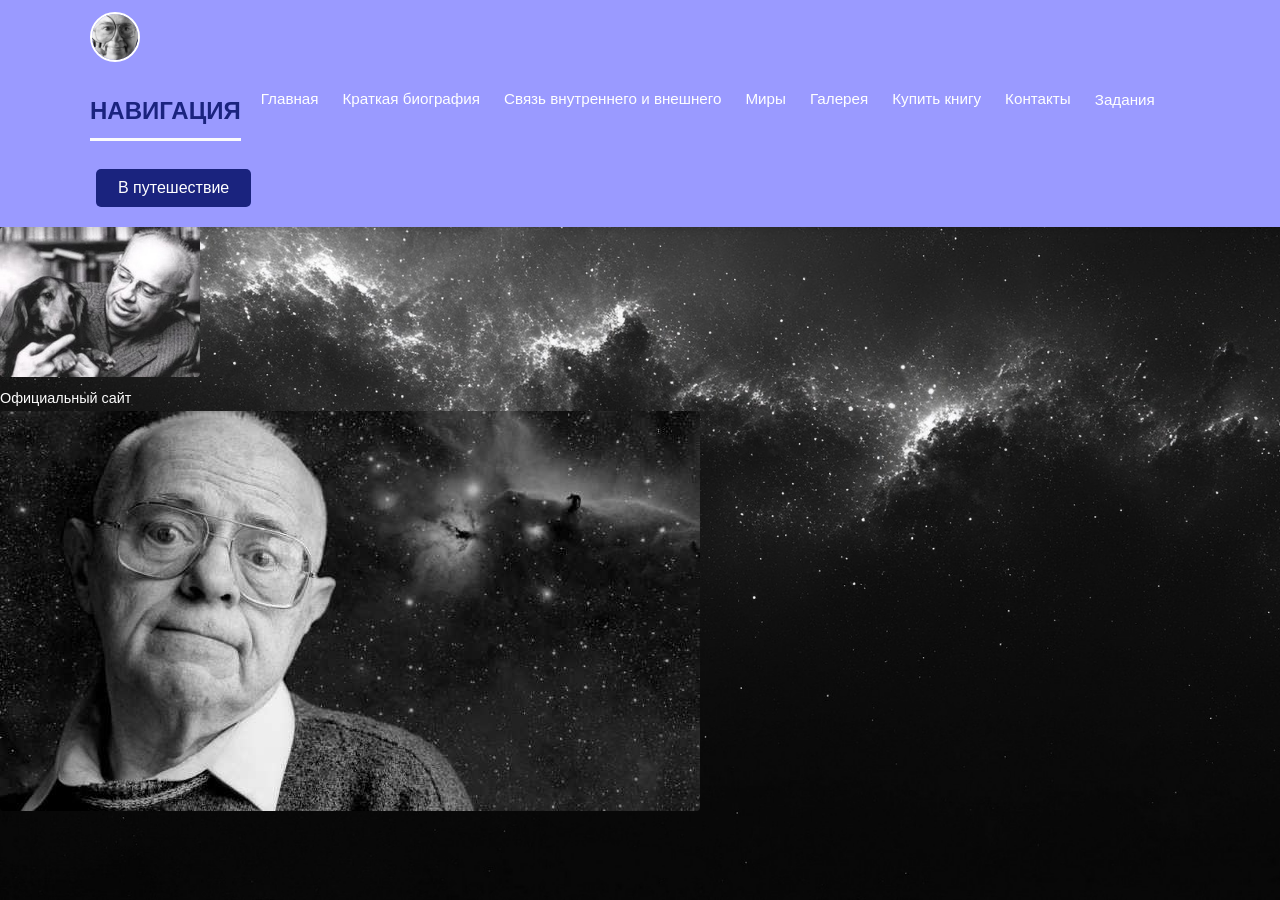
<file: index.html>
<!DOCTYPE html>
<html lang="ru">
<head>
    <meta charset="UTF-8">
    <meta name="author" content="Артамонова Ксюша">
    <meta name="description" content="тестовая часть">
    <meta name="keywords" content="проверка тест">
    <title>Станислав Лем</title>

    <link rel="stylesheet" href="style.css">
    <link rel="shortcut icon" img scr="images/logo.jpg" type="image/jpeg">
    
</head>

<body>

    <header class="header">
        <div class="header__wrapper">
            <nav class="header__nav">
            <a href="index.html" class="logo"><img src="images/logo.jpg" alt="Логотип" width="50"></a>

                <ul class="header__list">
                    <h1>НАВИГАЦИЯ</h1>
                    <li><a class="header__list-link" href="index.html">Главная</a></li>
                    <li><a class="header__list-link" href="biography.html">Краткая биография</a></li>
                    <li><a class="header__list-link" href="connection.html">Связь внутреннего и внешнего</a></li>
                    <li><a class="header__list-link" href="worlds.html">Миры</a></li>
                    <li><a class="header__list-link" href="gallery.html">Галерея</a></li>
                    <li><a class="header__list-link" href="https://www.chitai-gorod.ru/author/lem-stanislav-567281">Купить книгу</a></li>
                    <li><a href="contacts.html">Контакты</a></li>
                    </li><a href="passport.html">Задания</a></li>
                </ul>
                
            
            <button class="header__btn" onclick="location.href='biography.html'">
                В путешествие
            </button>
            </nav>
        </div>
    </header>
    <p>
        <a href="https://lem.pl/" target="_blank" rel="noopener">
            <img src="images/blok.png" alt="Официальный сайт Лема" width="200">
        </a>
        <br><small>Официальный сайт</small>
    </p>
        
<img src="images/cover.jpg" alt="Обложка">

</body>
</html>
</file>
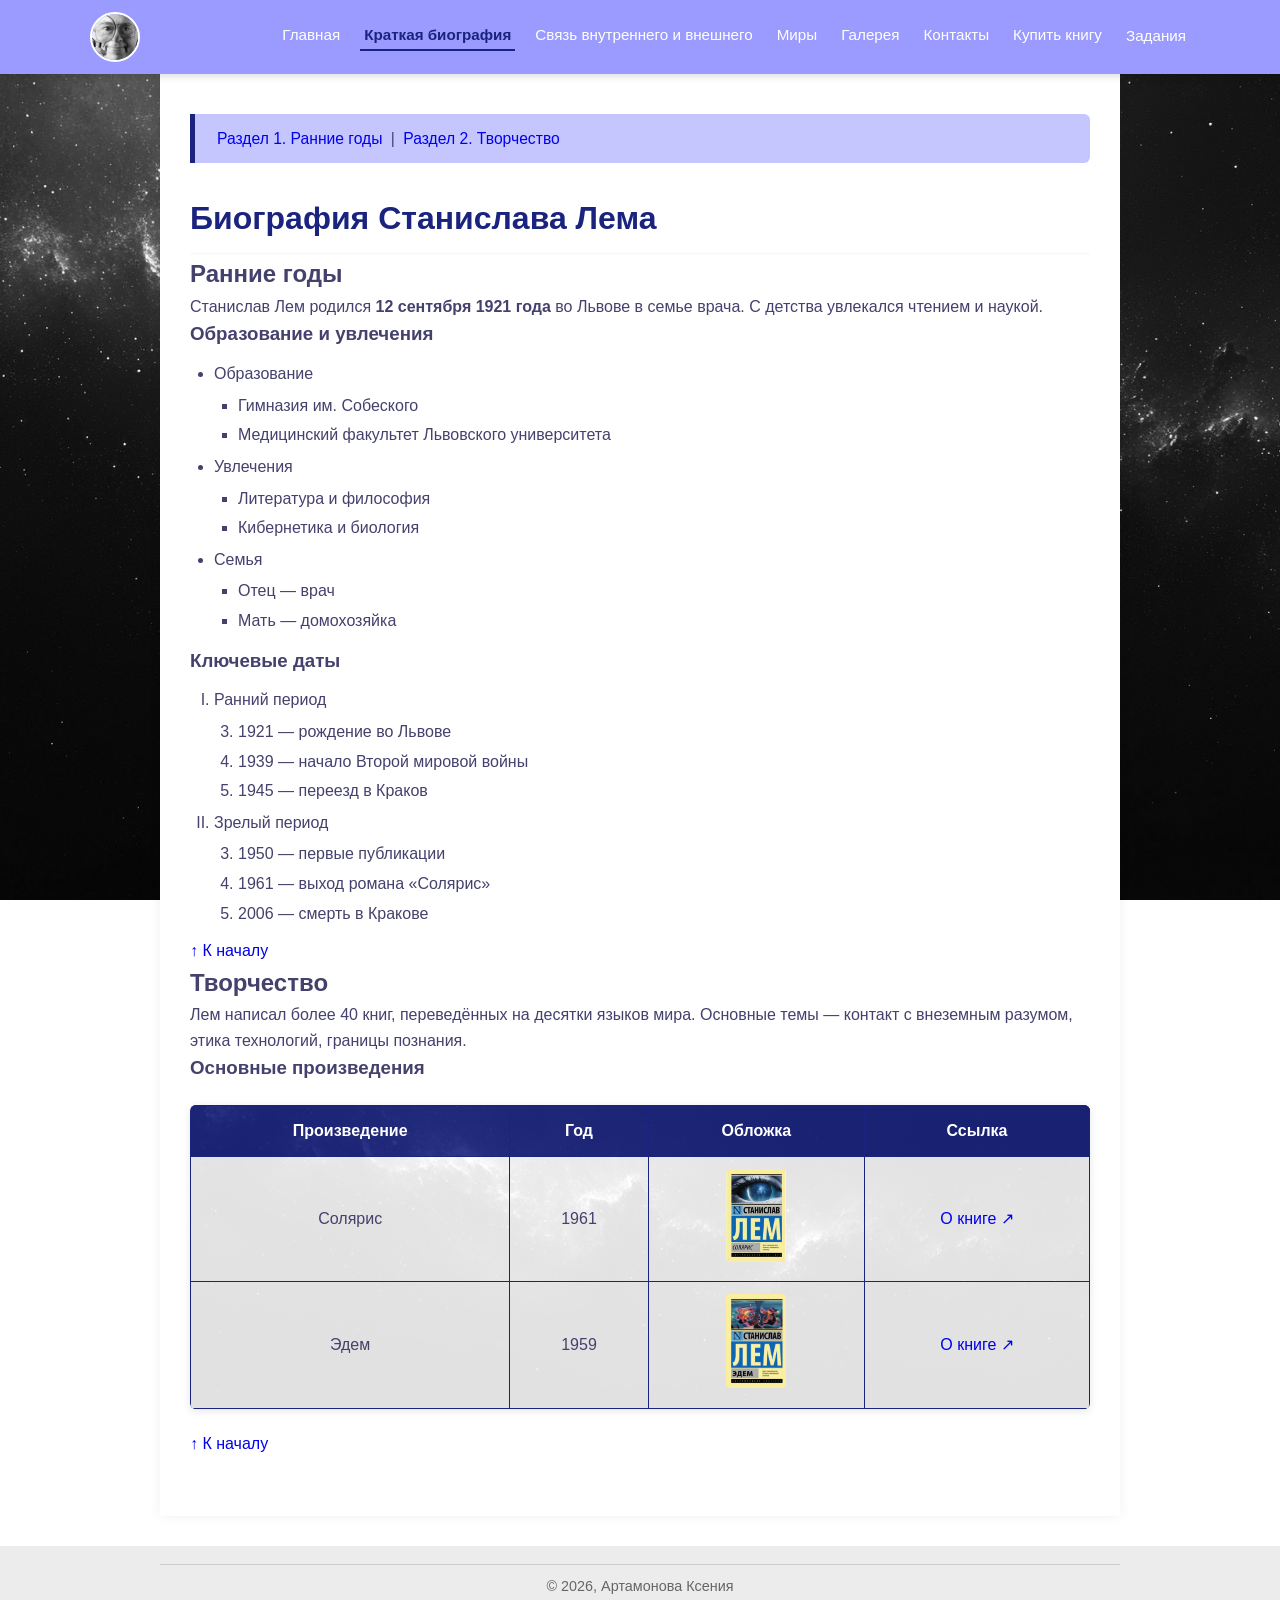
<file: biography.html>
<!DOCTYPE html>
<html lang="ru">
<head>
    <meta charset="UTF-8">
    <title>Краткая биография — Станислав Лем</title>
    <link rel="stylesheet" href="style.css">
</head>
<body>

<header class="header">
    <nav class="header__nav">
        <a href="index.html" class="logo"><img src="images/logo.jpg" alt="Логотип" width="50"></a>
        <ul class="header__list">
            <li><a href="index.html">Главная</a></li>
            <li><a class="active" href="biography.html">Краткая биография</a></li>
            <li><a href="connection.html">Связь внутреннего и внешнего</a></li>
            <li><a href="worlds.html">Миры</a></li>
            <li><a href="gallery.html">Галерея</a></li>
            <li><a href="contacts.html">Контакты</a></li>
            <li><a href="https://www.chitai-gorod.ru/author/lem-stanislav-567281">Купить книгу</a></li>
            </li><a href="passport.html">Задания</a></li>
        </ul>
    </nav>
</header>

<main>
    <nav class="toc">
        <a href="#section1">Раздел 1. Ранние годы</a> |
        <a href="#section2">Раздел 2. Творчество</a>
    </nav>

    <h1 id="top">Биография Станислава Лема</h1>

    <section id="section1">
        <h2>Ранние годы</h2>
        <p>Станислав Лем родился <b>12 сентября 1921 года</b> во Львове
        в семье врача. С детства увлекался чтением и наукой.</p>

        <h3>Образование и увлечения</h3>
        <ul type="disc">
            <li>Образование
                <ul type="square">
                    <li>Гимназия им. Собеского</li>
                    <li>Медицинский факультет Львовского университета</li>
                </ul>
            </li>
            <li>Увлечения
                <ul type="square">
                    <li>Литература и философия</li>
                    <li>Кибернетика и биология</li>
                </ul>
            </li>
            <li>Семья
                <ul type="square">
                    <li>Отец — врач</li>
                    <li>Мать — домохозяйка</li>
                </ul>
            </li>
        </ul>

        <h3>Ключевые даты</h3>
        <ol type="I">
            <li>Ранний период
                <ol type="1" start="3">
                    <li>1921 — рождение во Львове</li>
                    <li>1939 — начало Второй мировой войны</li>
                    <li>1945 — переезд в Краков</li>
                </ol>
            </li>
            <li>Зрелый период
                <ol type="1" start="3">
                    <li>1950 — первые публикации</li>
                    <li>1961 — выход романа «Солярис»</li>
                    <li>2006 — смерть в Кракове</li>
                </ol>
            </li>
        </ol>

        
    </section>
    <p><a href="#top">↑ К началу</a></p>

    <section id="section2">
        <h2>Творчество</h2>
        <p>Лем написал более 40 книг, переведённых на десятки языков мира.
        Основные темы — контакт с внеземным разумом, этика технологий,
        границы познания.</p>

        <h3>Основные произведения</h3>
        <table class="lem-table">
            <tr>
                <th>Произведение</th>
                <th>Год</th>
                <th>Обложка</th>
                <th>Ссылка</th>
            </tr>
            <tr>
                <td>Солярис</td>
                <td>1961</td>
                <td><img src="images/solaris_small.jpg" alt="Солярис" width="60"></td>
                <td><a href="https://ru.wikipedia.org/wiki/Солярис_(роман)" target="_blank">О книге ↗</a></td>
            </tr>
            <tr>
                <td>Эдем</td>
                <td>1959</td>
                <td><img src="images/eden_small.jpg" alt="Эдем" width="60"></td>
                <td><a href="https://ru.wikipedia.org/wiki/Эдем_(роман)" target="_blank">О книге ↗</a></td>
            </tr>
        </table>
    </section>

    <p><a href="#top">↑ К началу</a></p>
</main>

<footer><hr><p>&copy; 2026, Артамонова Ксения</p></footer>

</body>
</html>
</file>
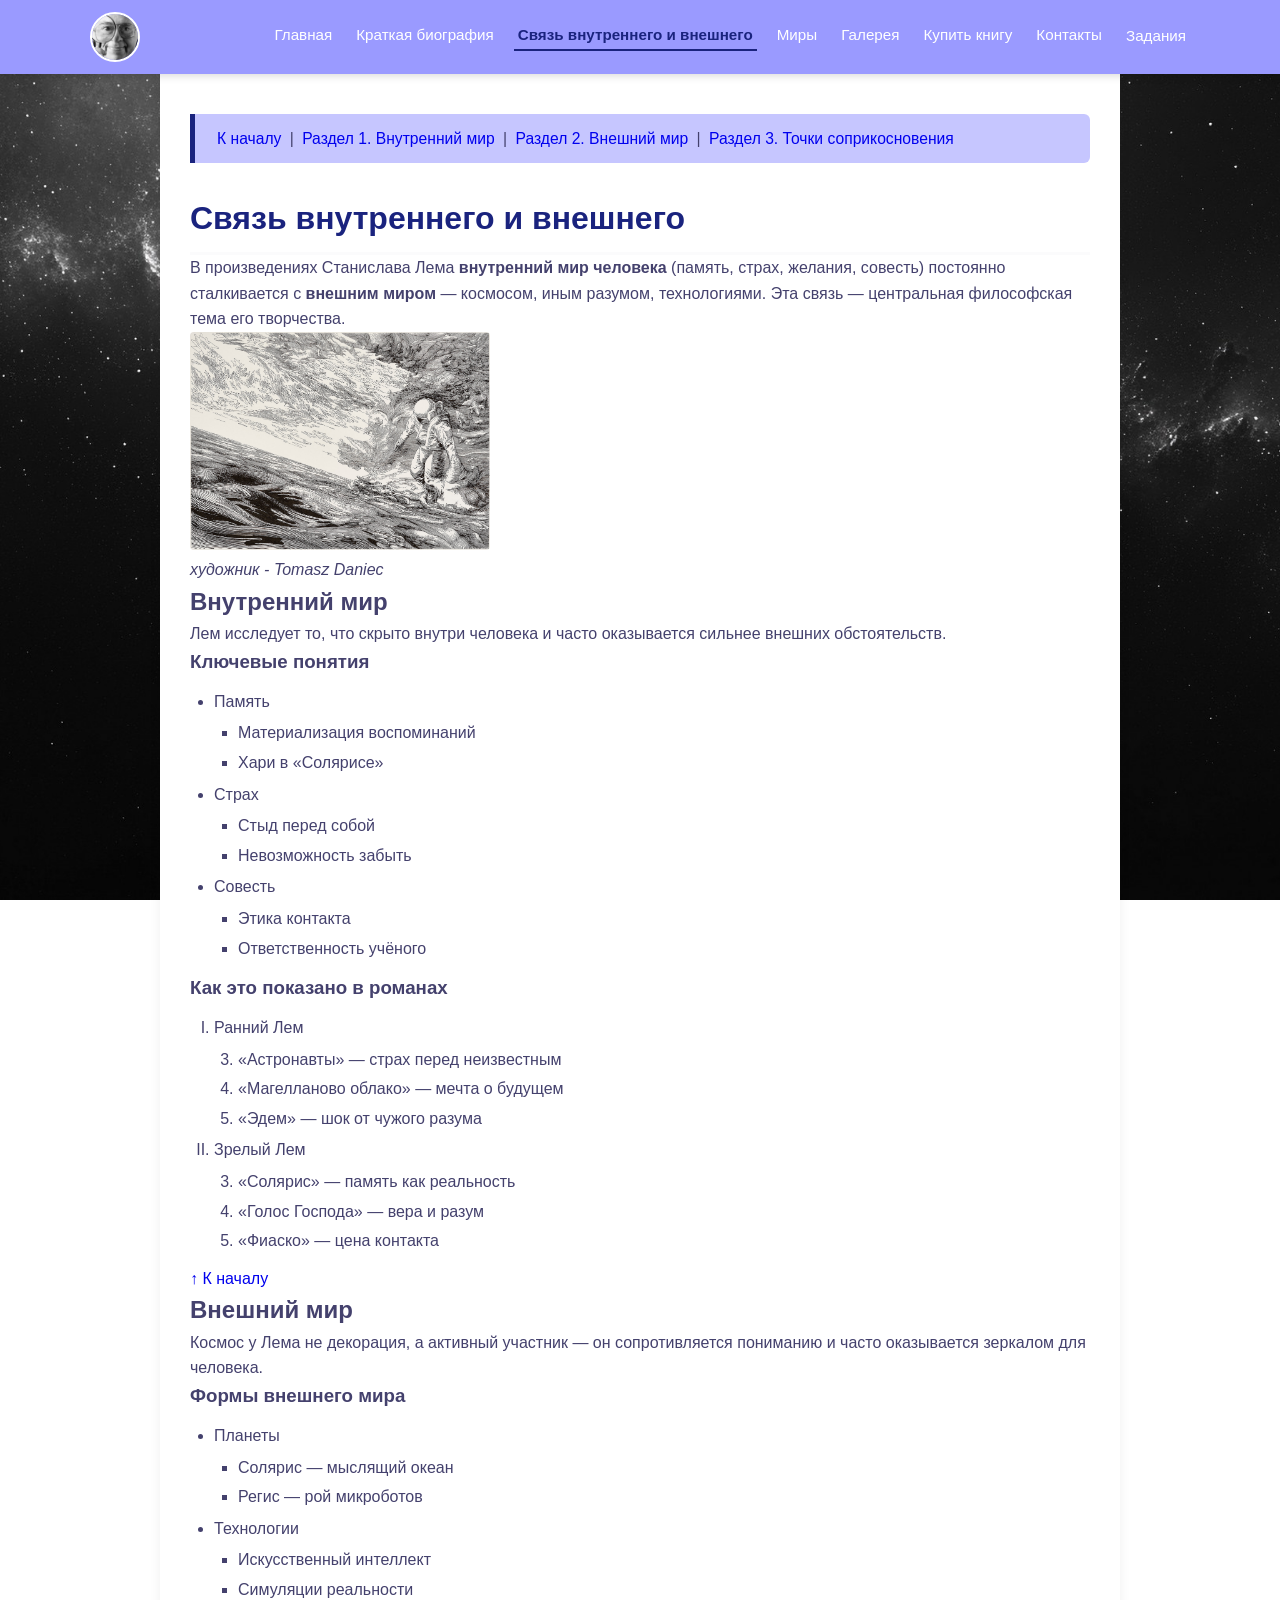
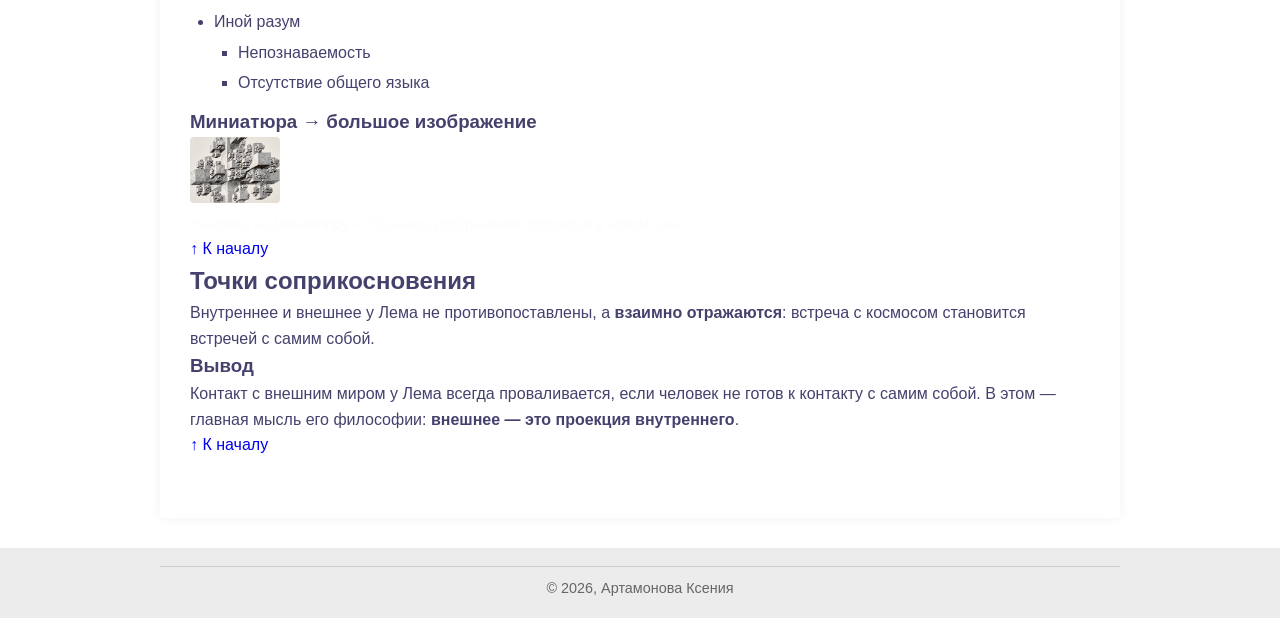
<file: connection.html>
<!DOCTYPE html>
<html lang="ru">
<head>
    <meta charset="UTF-8">
    <meta name="author" content="Артамонова Ксения">
    <meta name="description" content="Связь внутреннего и внешнего в творчестве Станислава Лема">
    <meta name="keywords" content="Лем, Солярис, внутреннее, внешнее, философия">
    <title>Связь внутреннего и внешнего — Станислав Лем</title>
    <link rel="stylesheet" href="style.css">
    <link rel="shortcut icon" href="images/logo.jpg" type="image/jpeg">
</head>
<body>

<!-- ==================== НАВИГАЦИЯ ==================== -->
<header class="header">
    <nav class="header__nav">
        <a href="index.html" class="logo">
            <img src="images/logo.jpg" alt="Логотип" width="50">
        </a>
        <ul class="header__list">
            <li><a class="header__list-link" href="index.html">Главная</a></li>
                    <li><a class="header__list-link" href="biography.html">Краткая биография</a></li>
                    <li><a class="active"  href="connection.html">Связь внутреннего и внешнего</a></li>
                    <li><a class="header__list-link" href="worlds.html">Миры</a></li>
                    <li><a class="header__list-link" href="gallery.html">Галерея</a></li>
                    <li><a class="header__list-link" href="https://www.chitai-gorod.ru/author/lem-stanislav-567281">Купить книгу</a></li>
                    <li><a href="contacts.html">Контакты</a></li>
            </li><a href="passport.html">Задания</a></li>
            
        </ul>
    </nav>
</header>

<main>

    <!-- ============ ВНУТРЕННЯЯ НАВИГАЦИЯ (закладки) ============ -->
    <nav class="toc">
        <a href="#top">К началу</a> |
        <a href="#section1">Раздел 1. Внутренний мир</a> |
        <a href="#section2">Раздел 2. Внешний мир</a> |
        <a href="#section3">Раздел 3. Точки соприкосновения</a>
    </nav>

    <h1 id="top">Связь внутреннего и внешнего</h1>

    <p>В произведениях Станислава Лема <b>внутренний мир человека</b>
       (память, страх, желания, совесть) постоянно сталкивается с
       <b>внешним миром</b> — космосом, иным разумом, технологиями.
       Эта связь — центральная философская тема его творчества.</p>

    <img src="images/scale_2400.jpg" alt="художник - Tomasz Daniec" width="300">
    <p><em>художник - Tomasz Daniec</em></p>

    <!-- ==================== РАЗДЕЛ 1 ==================== -->
    <section id="section1">
        <h2>Внутренний мир</h2>
        <p>Лем исследует то, что скрыто внутри человека и часто оказывается
           сильнее внешних обстоятельств.</p>

        <h3>Ключевые понятия</h3>
        <ul type="disc">
            <li>Память
                <ul type="square">
                    <li>Материализация воспоминаний</li>
                    <li>Хари в «Солярисе»</li>
                </ul>
            </li>
            <li>Страх
                <ul type="square">
                    <li>Стыд перед собой</li>
                    <li>Невозможность забыть</li>
                </ul>
            </li>
            <li>Совесть
                <ul type="square">
                    <li>Этика контакта</li>
                    <li>Ответственность учёного</li>
                </ul>
            </li>
        </ul>

        <h3>Как это показано в романах</h3>
        <ol type="I">
            <li>Ранний Лем
                <ol type="1" start="3">
                    <li>«Астронавты» — страх перед неизвестным</li>
                    <li>«Магелланово облако» — мечта о будущем</li>
                    <li>«Эдем» — шок от чужого разума</li>
                </ol>
            </li>
            <li>Зрелый Лем
                <ol type="1" start="3">
                    <li>«Солярис» — память как реальность</li>
                    <li>«Голос Господа» — вера и разум</li>
                    <li>«Фиаско» — цена контакта</li>
                </ol>
            </li>
        </ol>
    </section>
    <p><a href="#top">↑ К началу</a></p>

    <!-- ==================== РАЗДЕЛ 2 ==================== -->
    <section id="section2">
        <h2>Внешний мир</h2>
        <p>Космос у Лема не декорация, а активный участник — он сопротивляется
        пониманию и часто оказывается зеркалом для человека.</p>

        <h3>Формы внешнего мира</h3>
        <ul type="disc">
            <li>Планеты
                <ul type="square">
                    <li>Солярис — мыслящий океан</li>
                    <li>Регис — рой микроботов</li>
                </ul>
            </li>
            <li>Технологии
                <ul type="square">
                    <li>Искусственный интеллект</li>
                    <li>Симуляции реальности</li>
                </ul>
            </li>
            <li>Иной разум
                <ul type="square">
                    <li>Непознаваемость</li>
                    <li>Отсутствие общего языка</li>
                </ul>
            </li>
        </ul>

        <h3>Миниатюра → большое изображение</h3>
        
        <p>
            <a href="images/big_solaris.jpg" target="_blank">
                <img src="images/thumb_solaris.jpg" alt="Солярис" width="90">
            </a>
            <br><small>Нажмите на миниатюру — большое изображение откроется в новом окне</small>
        </p>
    </section>
    <p><a href="#top">↑ К началу</a></p>

    <!-- ==================== РАЗДЕЛ 3 ==================== -->
    <section id="section3">
        <h2>Точки соприкосновения</h2>
        <p>Внутреннее и внешнее у Лема не противопоставлены, а
        <b>взаимно отражаются</b>: встреча с космосом становится
        встречей с самим собой.</p>

        

        <h3>Вывод</h3>
        <p>Контакт с внешним миром у Лема всегда проваливается, если человек
        не готов к контакту с самим собой. В этом — главная мысль его
        философии: <b>внешнее — это проекция внутреннего</b>.</p>
    </section>

    <p><a href="#top">↑ К началу</a></p>

</main>

<footer>
    <hr>
    <p>&copy; 2026, Артамонова Ксения</p>
</footer>

</body>
</html>
</file>
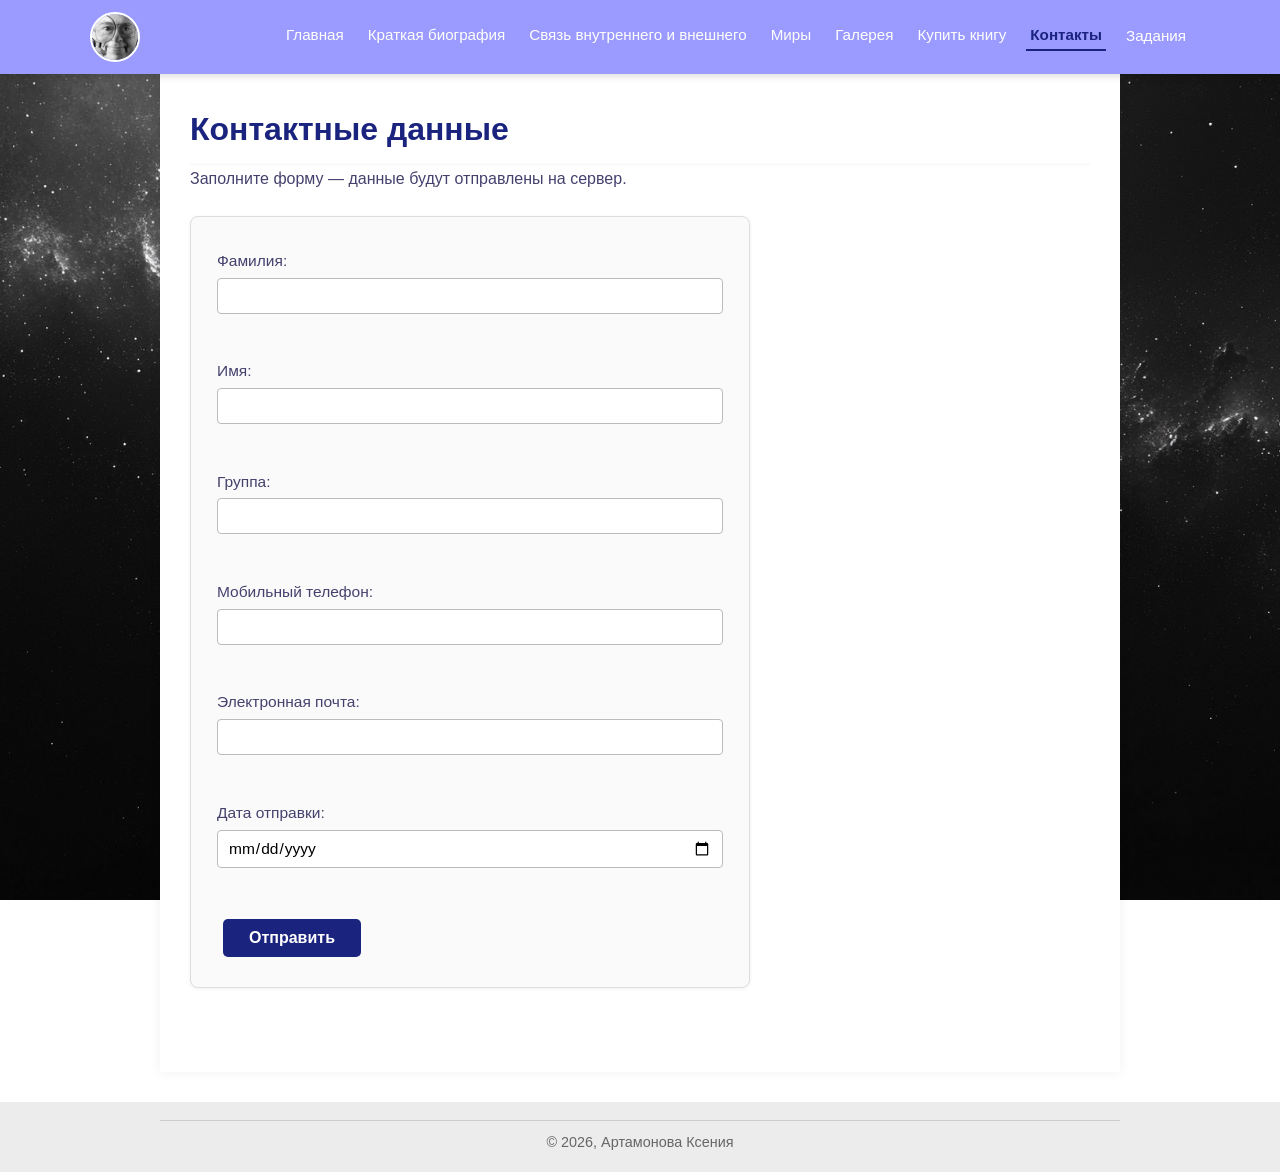
<file: contacts.html>
<!DOCTYPE html>
<html lang="ru">
<head>
    <meta charset="UTF-8">
    <title>Контакты — Станислав Лем</title>
    <link rel="stylesheet" href="style.css">
</head>
<body>

<header class="header">
    <nav class="header__nav">
        <a href="index.html" class="logo"><img src="images/logo.jpg" alt="Логотип" width="50"></a>
        <ul class="header__list">
            <li><a class="header__list-link" href="index.html">Главная</a></li>
                    <li><a class="header__list-link" href="biography.html">Краткая биография</a></li>
                    <li><a class="header__list-link" href="connection.html">Связь внутреннего и внешнего</a></li>
                    <li><a class="header__list-link" href="worlds.html">Миры</a></li>
                    <li><a class="header__list-link" href="gallery.html">Галерея</a></li>
                    <li><a class="header__list-link" href="https://www.chitai-gorod.ru/author/lem-stanislav-567281">Купить книгу</a></li>
                    <li><a class="active" href="contacts.html">Контакты</a></li>
                    </li><a href="passport.html">Задания</a></li>

        </ul>
    </nav>
</header>

<main>
    <h1>Контактные данные</h1>
    <p>Заполните форму — данные будут отправлены на сервер.</p>

    <form action="https://httpbin.org/post" method="post" class="site-form">
        <label>Фамилия: <input type="text" name="surname" required></label><br>
        <label>Имя: <input type="text" name="name" required></label><br>
        <label>Группа: <input type="text" name="group" required></label><br>
        <label>Мобильный телефон: <input type="tel" name="phone" pattern="\+?[0-9]{10,15}" required></label><br>
        <label>Электронная почта: <input type="email" name="email" required></label><br>
        <label>Дата отправки: <input type="date" name="send_date" required></label><br>
        <button type="submit">Отправить</button>
    </form>
</main>

<footer><hr><p>&copy; 2026, Артамонова Ксения</p></footer>

</body>
</html>
</file>
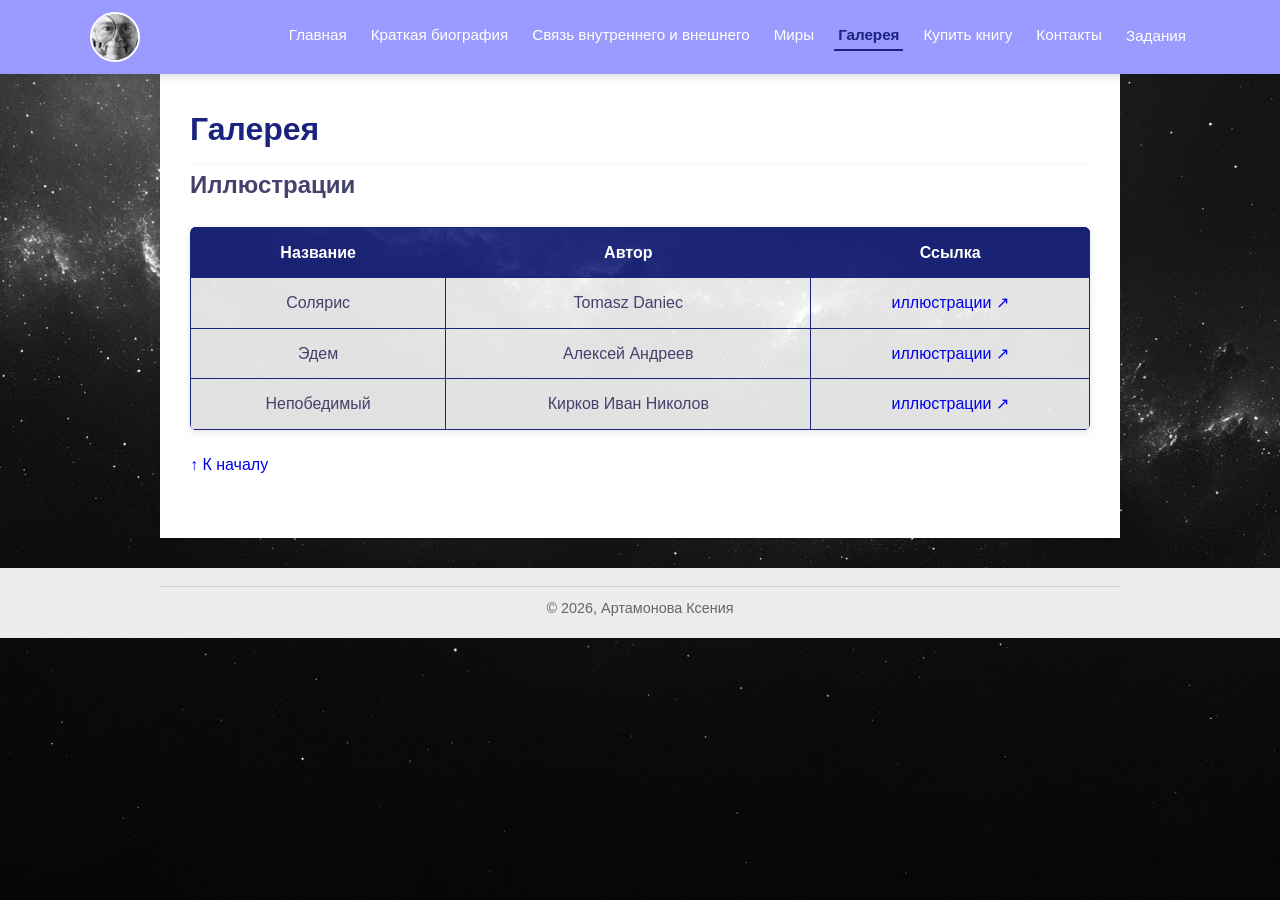
<file: gallery.html>
<!DOCTYPE html>
<html lang="ru">
<head>
    <meta charset="UTF-8">
    <title>Галерея — Станислав Лем</title>
    <link rel="stylesheet" href="style.css">
</head>
<body>

<header class="header">
    <nav class="header__nav">
        <a href="index.html" class="logo"><img src="images/logo.jpg" alt="Логотип" width="50"></a>
        <ul class="header__list">
            <li><a class="header__list-link" href="index.html">Главная</a></li>
            <li><a class="header__list-link" href="biography.html">Краткая биография</a></li>
                    <li><a class="header__list-link" href="connection.html">Связь внутреннего и внешнего</a></li>
                    <li><a class="header__list-link" href="worlds.html">Миры</a></li>
                    <li><a class="active" href="gallery.html">Галерея</a></li>
                    <li><a class="header__list-link" href="https://www.chitai-gorod.ru/author/lem-stanislav-567281">Купить книгу</a></li>
                    <li><a href="contacts.html">Контакты</a></li>
                    </li><a href="passport.html">Задания</a></li>
        </ul>
    </nav>
</header>

<main>

    <h1 id="top">Галерея</h1>

    

    <section id="section2">
        <h2>Иллюстрации</h2>

        <table class="lem-table">
            <tr>
                <th>Название</th>
                <th>Автор</th>
                <th>Ссылка</th>
            </tr>
            <tr>
                <td>Солярис</td>
                <td>Tomasz Daniec</td>
                <td><a href="https://www.behance.net/gallery/34736259/Solaris" target="_blank">иллюстрации ↗</a></td>
            </tr>
            <tr>
                <td>Эдем</td>
                <td>Алексей Андреев</td>
                <td><a href="https://ru-sfpod.livejournal.com/37902.html" target="_blank">иллюстрации ↗</a></td>
            </tr>
            <tr>
                <td>Непобедимый</td>
                <td>Кирков Иван Николов</td>
                <td><a href="https://bvi.rusf.ru/lem/l_ir.htm" target="_blank">иллюстрации ↗</a></td>
            </tr>
            
            </tr>
        </table>
    </section>

    <p><a href="#top">↑ К началу</a></p>
</main>

<footer><hr><p>&copy; 2026, Артамонова Ксения</p></footer>

</body>
</html>
</file>
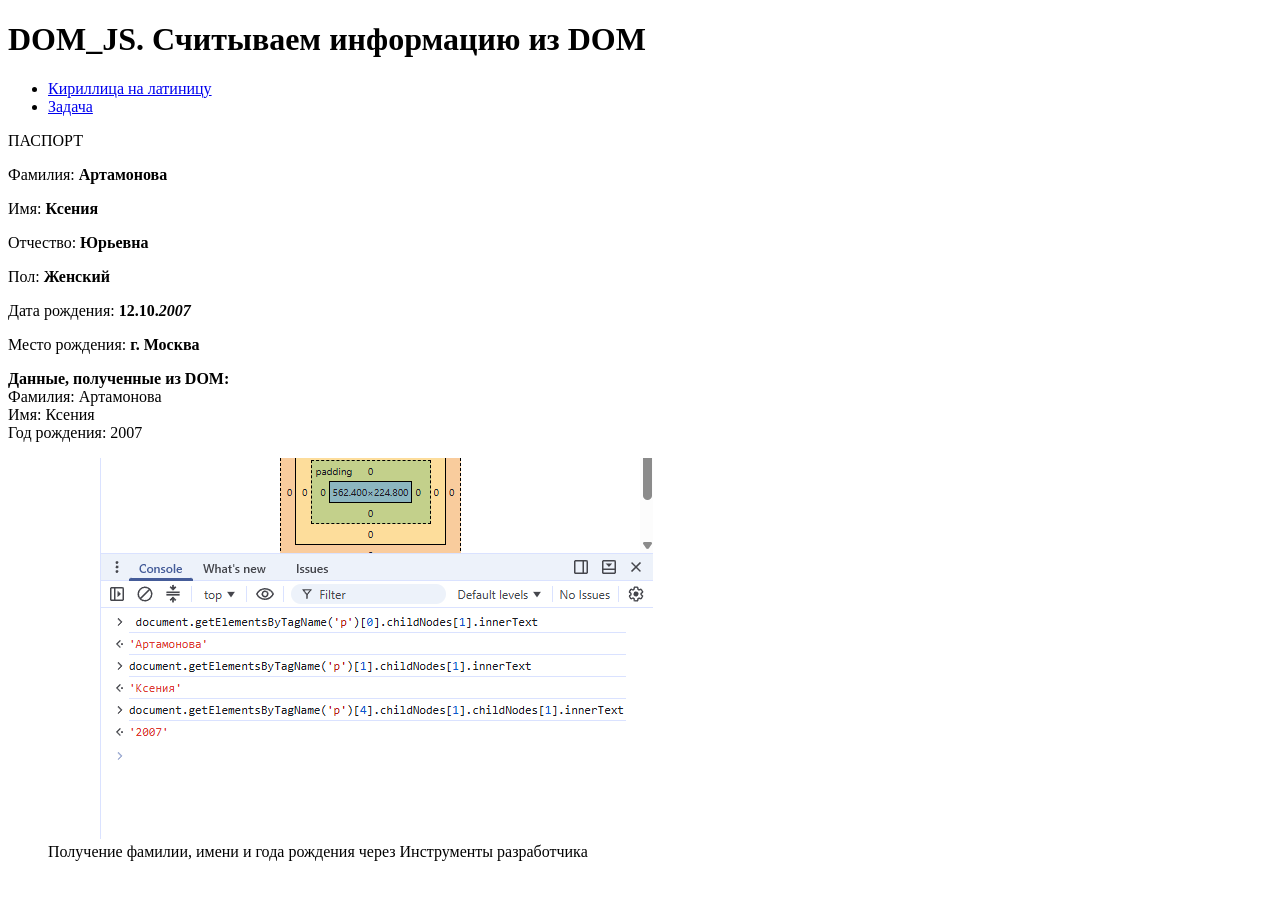
<file: passport.html>
<!DOCTYPE html>
<html lang="ru">
<head>
    <meta charset="UTF-8">
    <title>DOM_JS. Считываем информацию из DOM</title>
</head>
<body>

<h1>DOM_JS. Считываем информацию из DOM</h1>

<!-- ==================== НАВИГАЦИЯ ==================== -->
<ul class="site-nav">
    <li><a class="header__list-link" href="passport_find_edit.html">Кириллица на латиницу</a></li>
    <li><a class="header__list-link" href="task.html">Задача</a></li>
</ul>

<!-- ==================== ПАСПОРТ ==================== -->
<div class="passport">
    <div class="passport__title">ПАСПОРТ</div>

    <p><span class="label">Фамилия: </span><b id="surname">Артамонова</b></p>
    <p><span class="label">Имя: </span><b id="name">Ксения</b></p>
    <p><span class="label">Отчество: </span><b id="patronymic">Юрьевна</b></p>
    <p><span class="label">Пол: </span><b>Женский</b></p>
    <p><span class="label">Дата рождения: </span><b>12.10.<i id="year">2007</i></b></p>
    <p><span class="label">Место рождения: </span><b id="city">г. Москва</b></p>
</div>

<!-- ==================== РЕЗУЛЬТАТ ИЗ DOM ==================== -->
<div class="result">
    <strong>Данные, полученные из DOM:</strong><br>
    Фамилия: <span id="out-surname">—</span><br>
    Имя: <span id="out-name">—</span><br>
    Год рождения: <span id="out-year">—</span>
</div>

<!-- ==================== СКРИНШОТ ==================== -->
<figure class="screenshot">
    <img src="images/devtools_screenshot.png" alt="Скриншот DevTools с получением данных из DOM">
    <figcaption>
        Получение фамилии, имени и года рождения через Инструменты разработчика
    </figcaption>
</figure>

<!-- ==================== СКРИПТ ==================== -->
<script>
    var p = document.getElementsByTagName('p');

    var surname = p[0].childNodes[1].innerText;                // "Артамонова"
    var name    = p[1].childNodes[1].innerText;                // "Ксения"
    var year    = p[4].childNodes[1].childNodes[1].innerText;  // "2007"

    document.getElementById('out-surname').innerText = surname;
    document.getElementById('out-name').innerText    = name;
    document.getElementById('out-year').innerText    = year;
</script>

</body>
</html>
</file>
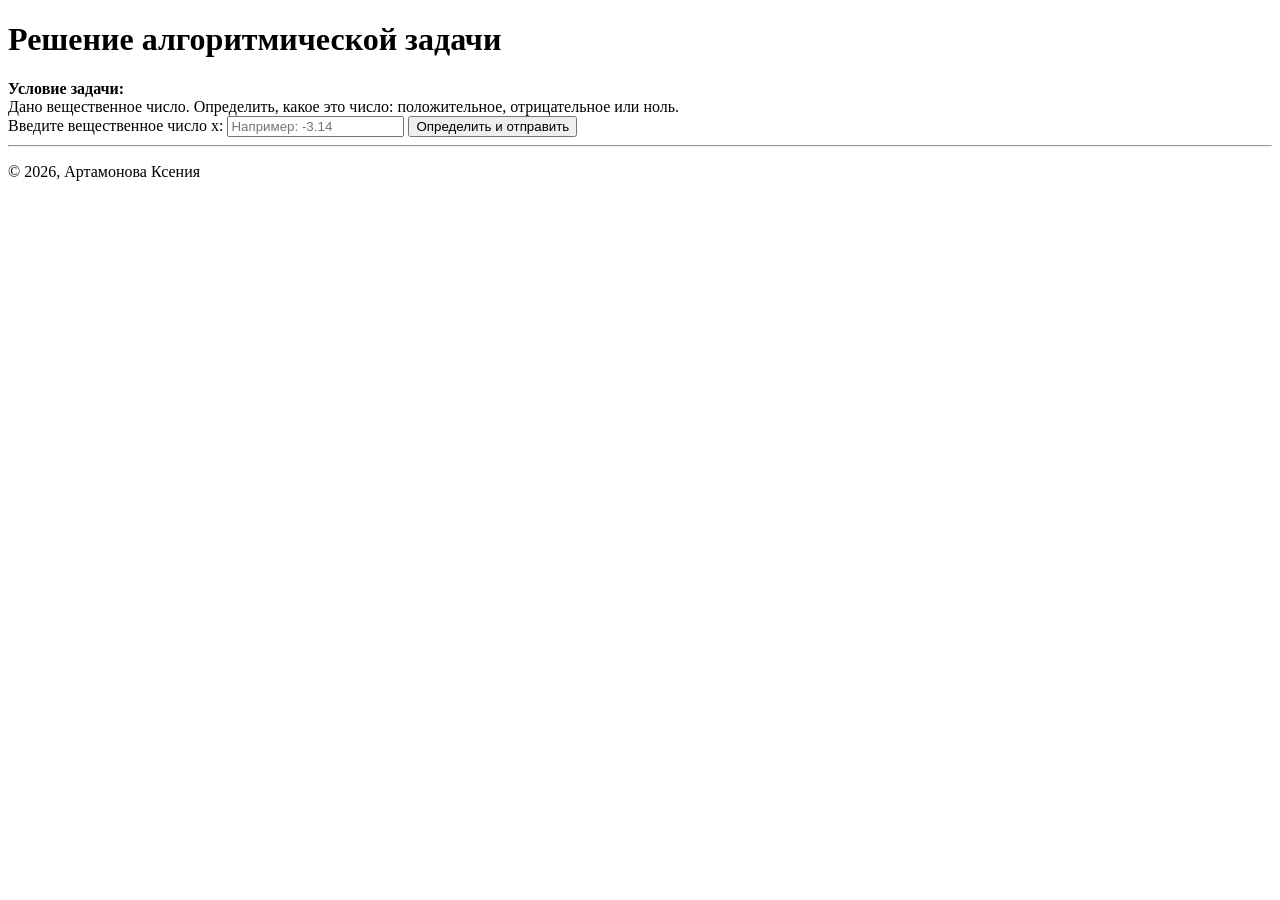
<file: task.html>
<!DOCTYPE html>
<html lang="ru">
<head>
    <meta charset="UTF-8">
    <meta name="author" content="Артамонова Ксения">
    <title>Решение алгоритмической задачи — Станислав Лем</title>
</head>
<body>


<main>
    <h1>Решение алгоритмической задачи</h1>

    <div class="task">

        
        <div class="task__condition">
            <strong>Условие задачи:</strong><br>
            Дано вещественное число. Определить, какое это число:
            положительное, отрицательное или ноль.
        </div>

    
        <form id="taskForm" method="POST" action="https://httpbin.org/post">

            <label for="x">Введите вещественное число x:</label>
            <input type="number" id="x" name="x" step="any" required
                placeholder="Например: -3.14">

            
            <input type="hidden" name="formulation"
                value="Дано вещественное число. Определить, какое это число: положительное, отрицательное, ноль.">
            <input type="hidden" id="resultField" name="result" value="не вычислено">

            <button type="submit">Определить и отправить</button>
        </form>

        <!-- ============ РЕЗУЛЬТАТ НА СТРАНИЦЕ ============ -->
        <div class="result" id="resultBox" style="display:none;">
            <strong>Результат решения:</strong><br>
            <span id="out">—</span>
        </div>

    </div>
</main>

<footer>
    <hr>
    <p>&copy; 2026, Артамонова Ксения</p>
</footer>

<script>
    document.getElementById('taskForm').addEventListener('submit', function (event) {
        event.preventDefault();

        var x = parseFloat(document.getElementById('x').value);
        var text;

        if (isNaN(x)) {
            text = 'Ошибка: введено не число.';
        } else if (x > 0) {
            text = 'Число ' + x + ' — положительное.';
        } else if (x < 0) {
            text = 'Число ' + x + ' — отрицательное.';
        } else {
            text = 'Число ' + x + ' — это ноль.';
        }

        document.getElementById('out').innerText = text;
        document.getElementById('resultBox').style.display = 'block';
        document.getElementById('resultField').value = text;

        event.target.submit();   
    });
</script>

</body>
</html>
</file>
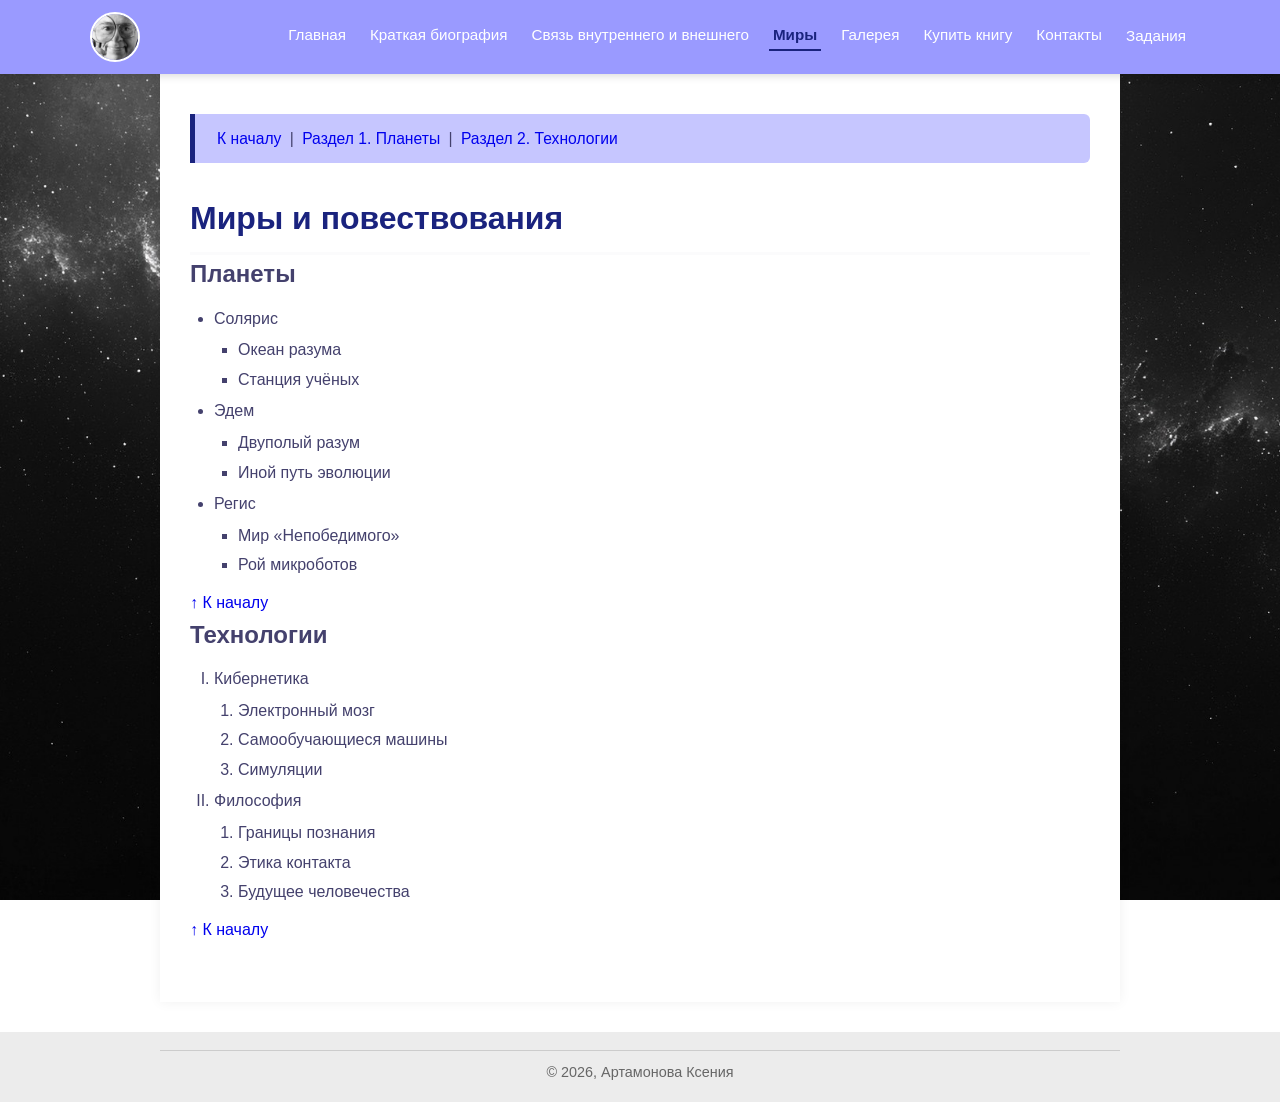
<file: worlds.html>
<!DOCTYPE html>
<html lang="ru">
<head>
    <meta charset="UTF-8">
    <title>Миры — Станислав Лем</title>
    <link rel="stylesheet" href="style.css">
</head>
<body>

<header class="header">
    <nav class="header__nav">
        <a href="index.html" class="logo"><img src="images/logo.jpg" alt="Логотип" width="50"></a>
        <ul class="header__list">
            <li><a class="header__list-link" href="index.html">Главная</a></li>
                    <li><a class="header__list-link" href="biography.html">Краткая биография</a></li>
                    <li><a class="header__list-link" href="connection.html">Связь внутреннего и внешнего</a></li>
                    <li><a class="active" href="worlds.html">Миры</a></li>
                    <li><a class="header__list-link" href="gallery.html">Галерея</a></li>
                    <li><a class="header__list-link" href="https://www.chitai-gorod.ru/author/lem-stanislav-567281">Купить книгу</a></li>
                    <li><a href="contacts.html">Контакты</a></li>
                    </li><a href="passport.html">Задания</a></li>
        </ul>
    </nav>
</header>

<main>
    <nav class="toc">
        <a href="#top">К началу</a> |
        <a href="#section1">Раздел 1. Планеты</a> |
        <a href="#section2">Раздел 2. Технологии</a>
    </nav>

    <h1 id="top">Миры и повествования</h1>

    <section id="section1">
        <h2>Планеты</h2>
        <ul type="disc">
            <li>Солярис
                <ul type="square">
                    <li>Океан разума</li>
                    <li>Станция учёных</li>
                </ul>
            </li>
            <li>Эдем
                <ul type="square">
                    <li>Двуполый разум</li>
                    <li>Иной путь эволюции</li>
                </ul>
            </li>
            <li>Регис
                <ul type="square">
                    <li>Мир «Непобедимого»</li>
                    <li>Рой микроботов</li>
                </ul>
            </li>
        </ul>
    </section>
    <p><a href="#top">↑ К началу</a></p>

    <section id="section2">
        <h2>Технологии</h2>
        <ol type="I">
            <li>Кибернетика
                <ol type="1" start="1">
                    <li>Электронный мозг</li>
                    <li>Самообучающиеся машины</li>
                    <li>Симуляции</li>
                </ol>
            </li>
            <li>Философия
                <ol type="1" start="1">
                    <li>Границы познания</li>
                    <li>Этика контакта</li>
                    <li>Будущее человечества</li>
                </ol>
            </li>
        </ol>
    </section>

    <p><a href="#top">↑ К началу</a></p>
</main>

<footer><hr><p>&copy; 2026, Артамонова Ксения</p></footer>

</body>
</html>
</file>
<file: style.css>
* {
    margin: 0;
    padding: 0;
}

.header {
    padding-top: 30px;
    padding-inline-start: 71px;
}

.header__wrapper {
    max-width: 2000px;
    background-color: rgb(154, 154, 255);
    margin-inline: auto;
}
.header__nav{
    display: flex;
    justify-content: space-between;
    align-items: center;
}
.header__list{
    display: flex;
    gap: 52px; ;
}

ul{
    list-style: none;

}
.header__list-link{
    
}
a{
    text-decoration: none;
}

/* ==========================================================
   ОБЩИЕ СТИЛИ
   ========================================================== */
* {
    box-sizing: border-box;
}

body {
    font-family: Arial, "Segoe UI", sans-serif;
    margin: 0;
    padding: 0;
    background-image: url('images/oblozhka.png');
    background-repeat: no-repeat;      /* не повторять */
    background-position: center center; /* по центру */
    background-size: cover;            /* растянуть на весь экран */
    background-attachment: fixed;      /* фон не двигается при прокрутке */
    color: #44416d;
    line-height: 1.6;
    
}

main {
    max-width: 960px;
    margin: 0 auto;
    padding: 20px 30px 60px;
    background: #ffffff;
    box-shadow: 0 0 12px rgba(0, 0, 0, 0.06);
}

h1 {
    color: #1a237e;
    border-bottom: 3px solid #fbfbfc;
    padding-bottom: 8px;
    margin-top: 10px;
}



a:hover {
    color: #1a237e;
    text-decoration: underline;
}

img {
    max-width: 100%;
    height: auto;
    border-radius: 4px;
}

small, figcaption {
    color: #fcfcfc;
    font-size: 0.9em;

}
.white-link {
  color: #ffffff;
}





/* ==========================================================
   ШАПКА И НАВИГАЦИЯ
   ========================================================== */
.header {
    background: rgb(154, 154, 255);
    padding: 12px 20px;
    box-shadow: 0 2px 8px rgba(0, 0, 0, 0.15);
    position: sticky;
    top: 0;
    z-index: 100;
}

.header__nav {
    display: flex;
    align-items: center;
    gap: 20px;
    max-width: 1100px;
    margin: 0 auto;
    flex-wrap: wrap;
}

.logo img {
    display: block;
    border-radius: 50%;
    border: 2px solid #fff;
}

.header__list {
    display: flex;
    gap: 16px;
    list-style: none;
    margin: 0;
    padding: 0;
    flex-wrap: wrap;
}

.header__list a {
    color: #fff;
    padding: 6px 4px;
    font-size: 0.95em;
    border-bottom: 2px solid transparent;
    transition: all 0.2s;
}

.header__list a:hover {
    color: #2f00ff67;
    border-bottom-color: #15007067;
    text-decoration: none;
}

/* Активная ссылка — подсветка текущего положения */
.header__list a.active {
    color: #1a237e;
    font-weight: bold;
    border-bottom: 2px solid #1a237e;
}


/* ==========================================================
   ВНУТРЕННЯЯ НАВИГАЦИЯ (закладки на странице)
   ========================================================== */
.toc {
    background: #c6c6ff;
    border-left: 5px solid #1a237e;
    padding: 12px 18px;
    margin: 20px 0 30px;
    border-radius: 0 6px 6px 0;
    font-size: 0.98em;
}

.toc a {
    margin: 0 4px;
}


/* ==========================================================
   СПИСКИ
   ========================================================== */
ul, ol {
    padding-left: 24px;
    margin: 12px 0;
}

ul li, ol li {
    margin: 4px 0;
}

ul ul, ol ol, ul ol, ol ul {
    margin-top: 6px;
    margin-bottom: 6px;
}

ul[type="disc"]    { list-style-type: disc; }
ul[type="square"]  { list-style-type: square; }
ol[type="I"]       { list-style-type: upper-roman; }
ol[type="1"]       { list-style-type: decimal; }





/* ==========================================================
   БЛОК РЕЗУЛЬТАТА (DOM)
   ========================================================== */
.result {
    background: #eef4ff;
    border: 1px solid #b0c4de;
    border-radius: 6px;
    padding: 14px 18px;
    margin: 20px auto;
    max-width: 620px;
    font-family: "Consolas", "Courier New", monospace;
    font-size: 0.95em;
}

.result span {
    color: #1a237e;
    font-weight: bold;
}


/* ==========================================================
   ТАБЛИЦЫ
   ========================================================== */
.lem-table {
    width: 100%;
    border-collapse: collapse;
    margin: 22px 0;
    background: url('images/oblozhka.png') no-repeat center center;
    background-size: cover;
    border-radius: 6px;
    overflow: hidden;
    box-shadow: 0 2px 8px rgba(0, 0, 0, 0.1);
}

.lem-table th,
.lem-table td {
    border: 1px solid #1a237e;
    padding: 12px;
    text-align: center;
    background: rgba(255, 255, 255, 0.88);
}

.lem-table th {
    background: rgba(26, 35, 126, 0.9);
    color: #fff;
    font-weight: bold;
}

.lem-table tr:hover td {
    background: rgba(255, 248, 220, 0.95);
}


/* ==========================================================
   ФОРМЫ
   ========================================================== */
.site-form {
    max-width: 560px;
    margin: 24px 0;
    padding: 22px 26px;
    background: #fafafa;
    border: 1px solid #ddd;
    border-radius: 8px;
    box-shadow: 0 1px 4px rgba(0, 0, 0, 0.06);
}

.site-form label {
    display: block;
    margin: 10px 0;
    font-size: 0.97em;
}

.site-form input[type="text"],
.site-form input[type="tel"],
.site-form input[type="email"],
.site-form input[type="date"],
.site-form input[type="number"],
.site-form input[type="password"],
.site-form textarea {
    width: 100%;
    padding: 8px 10px;
    margin-top: 4px;
    border: 1px solid #bbb;
    border-radius: 4px;
    font-family: inherit;
    font-size: 1em;
    transition: border-color 0.2s, box-shadow 0.2s;
}

.site-form input:focus,
.site-form textarea:focus {
    border-color: #1a237e;
    box-shadow: 0 0 4px rgba(26, 35, 126, 0.4);
    outline: none;
}

.site-form input[type="radio"],
.site-form input[type="checkbox"] {
    margin-right: 6px;
}

.site-form button {
    display: inline-block;
    margin-top: 16px;
    padding: 10px 26px;
    font-size: 1em;
    font-weight: bold;
    color: #fff;
    background: #1a237e;
    border: none;
    border-radius: 5px;
    cursor: pointer;
    transition: background 0.2s;
}

.site-form button:hover {
    background: #1a237e;
}


/* ==========================================================
   КНОПКИ ОБЩЕГО НАЗНАЧЕНИЯ (для DOM-задания)
   ========================================================== */
button {
    padding: 10px 22px;
    font-size: 1em;
    margin: 8px 6px;
    border: none;
    border-radius: 5px;
    background: #1a237e;
    color: #fff;
    cursor: pointer;
    transition: background 0.2s;
}

button:hover {
    background: #3949ab;
}



/* ==========================================================
   МИНИАТЮРЫ И СКРИНШОТЫ
   ========================================================== */
.screenshot {
    text-align: center;
    margin: 30px 0;
}

.screenshot img {
    border: 1px solid #ccc;
    border-radius: 4px;
}

figure {
    margin: 20px 0;
}


/* ==========================================================
   ПОДВАЛ
   ========================================================== */
footer {
    text-align: center;
    padding: 18px 10px;
    color: #666;
    font-size: 0.9em;
    background: #ececec;
    margin-top: 30px;
}

footer hr {
    border: none;
    border-top: 1px solid #ccc;
    margin: 0 0 10px;
    max-width: 960px;
    margin-left: auto;
    margin-right: auto;
}


/* ==========================================================
   АДАПТИВНОСТЬ
   ========================================================== */
@media (max-width: 720px) {
    .header__list {
        gap: 10px;
        font-size: 0.9em;
    }
    main {
        padding: 16px;
    }
    .passport p {
        flex-direction: column;
        gap: 0;
    }
    .label {
        width: auto;
    }
    .lem-table th,
    .lem-table td {
        padding: 8px;
        font-size: 0.9em;
    }
}
</file>
